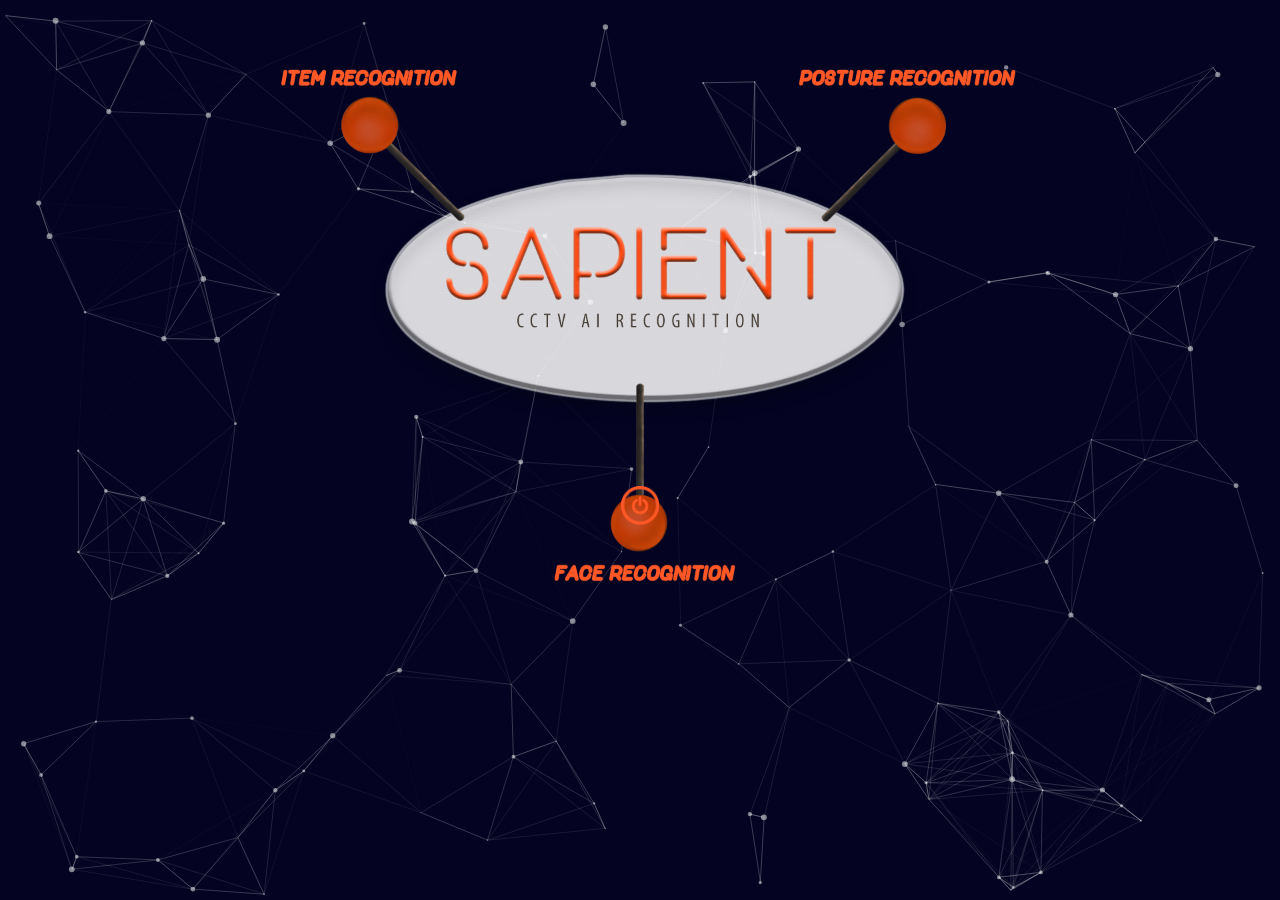
<file: Web/index.html>
<!DOCTYPE html>
<html lang="en">

<head>

  <meta charset="utf-8">
  <meta name="viewport" content="width=device-width, initial-scale=1, shrink-to-fit=no">
  <meta name="description" content="">
  <meta name="author" content="">

  <title>Sapient - AI Recognition Software</title>

  <!-- Bootstrap core CSS -->
  <link href="vendor/bootstrap/css/bootstrap.min.css" rel="stylesheet">
  <link rel="stylesheet" media="screen" href="css/style.css">
  <link rel="stylesheet" media="screen" href="css/curtain_animation.css">
  <link rel="stylesheet" media="screen" href="css/animate.css">
  <link rel="stylesheet" media="screen" href="css/menu.css">
  <link href="https://fonts.googleapis.com/css?family=Lato:400,900" rel="stylesheet">


</head>

<body>
  <div class="curtain">

    <!-- The component wrapper -->
    <div class="curtain__wrapper">
      <!--Trigger Buttons for the Abstracts-->
      <img id="itemTrigger" src="img/parts_hover.png" class="itemTrigger" onmouseover="showRecognition('itemAbstract','fadeInLeft','fadeOutLeft');" onmouseout="hideRecognition('itemAbstract','fadeInLeft','fadeOutLeft');">
      <img id="postTrigger" src="img/parts_hover.png" class="postTrigger" onmouseover="showRecognition('postAbstract','fadeInRight','fadeOutRight');" onmouseout="hideRecognition('postAbstract','fadeInRight','fadeOutRight');">
      <img id="faceTrigger" src="img/parts_hover.png" class="faceTrigger" onmouseover="showRecognition('faceAbstract','fadeInUp','fadeOutDown');" onmouseout="hideRecognition('faceAbstract','fadeInUp','fadeOutDown');">
      <!--Sapient Home Logo Image-->
      <img id="logo" src="img/logo.png" class="logo">

      <!-- Abstracts of our Sapient API Software-->
      <div id="itemAbstract" class="itemRec">Google Vision API linked to our Recognition API in order <br/>to recognise the top five most significant <br/>objects in the frame. This is used to <br/>recognise dangerous objects like knives, guns and etc.</div>
      <div id="postAbstract" class="postRec">Our own developed Posture API using the OpenPose SDK, in order to analyse the posture of humans in the frame. Specifically three postures were trained in our model, Standing, Sitting and Laying.</div>
      <div id="faceAbstract" class="faceRec">Again our own developed Face API using the OpenCV SDK. This can be used in order to track down a specific person in the video frame. This can be used in the future to track down wanted criminals.</div>

      <img id="startbtn" src="img/startbtn.png" class="startbtn2" onclick="animate_Forward()">

      <!-- Checkbox used to trigger the curtain effect -->
      <input id="checkbox_Trigger" name="checkbox_Trigger" type="checkbox" checked>

      <!-- The left curtain panel -->
      <div class="curtain__panel curtain__panel--left">
        <div id="particles-js">
        </div>
      </div><!-- curtain__panel -->

      <!-- The prize behind the curtain panels -->
      <div class="curtain__prize">
        <img src="img/menu_backgroundlight.gif" class="menu_background">
        <img id="homebtn" src="img/image_upload/home.png" class="home_btn" onclick="animate_Backwards()">
        <!-- Image Button -->
        <div onmouseover="growbutton('imagebtn','imagetext');" onmouseout="shrinkbutton('imagebtn','imagetext');" onclick="grow_image_frame('imagebtn_details','imagetext','imagebtn');">
          <img id="imagebtn" src="img/button_layout.png" class="imagebtn">
          <img id="imagetext" src="img/image_text.png" class="imagetext">
        </div>
        <div>
          <img id="imagebtn_details" src="img/button_layout_big.png" class="imagebtn_details" >
          <img id="image_title" src="img/image_title.png" class="image_title">
          <a href="image_upload.php"><img id="upload_icon" src="img/upload_icon.png" class="upload_icon"></a>
          <a href="image_webcam.php"><img id="webcam_icon" src="img/webcam_icon.png" class="webcam_icon"></a>
        </div>
        <!-- Video Button -->
        <div onmouseover="growbutton('videobtn','videotext');" onmouseout="shrinkbutton('videobtn','videotext');" onclick="grow_video_frame('videobtn_details','videotext','videobtn');">
          <img id="videobtn" src="img/button_layout.png" class="videobtn">
          <img id="videotext" src="img/video_text.png" class="videotext">
        </div>
        <div>
          <img id="videobtn_details" src="img/button_layout_big.png" class="videobtn_details">
          <img id="video_title" src="img/video_upload/video_title.png" class="video_title">
          <a href="video_upload.php"><img id="video_icon" src="img/video_upload/video_icon.png" class="video_icon"></a>
        </div>
        <!-- Live Button -->
        <div onmouseover="growbutton('livebtn','livetext');" onmouseout="shrinkbutton('livebtn','livetext');" onclick="grow_live_frame('livebtn_details','livetext','livebtn');">
          <img id="livebtn" src="img/button_layout.png" class="livebtn">
          <img id="livetext" src="img/live_text.png" class="livetext">
        </div>
        <div>
          <img id="livebtn_details" src="img/button_layout_big.png" class="livebtn_details">
        </div>

      </div> <!-- curtain__prize -->

      <!-- The right curtain panel -->
      <div class="curtain__panel curtain__panel--right">

        <div id="particles-js2">
        </div>

      </div> <!-- curtain__panel -->

    </div> <!-- curtain__wrapper -->

  </div> <!-- curtain -->

  <!-- Bootstrap core JavaScript -->
  <script src="vendor/jquery/jquery.min.js"></script>
  <script src="vendor/bootstrap/js/bootstrap.bundle.min.js"></script>
  <script src="js/particles.js"></script>
  <script src="js/app.js"></script>
  <script src="js/app2.js"></script>
  <script src="js/homepage_animation.js"></script>


</body>

</html>
</file>
<file: Web/css/style.css>
html,body{
	width:100%;
	height:100%;
	overflow: hidden;
}

canvas{
  display:block;
  vertical-align:bottom;
}

/* ---- particles.js container ---- */

#particles-js{
  width: 100%;
  height: 100%;
	background-color: #040422;
  background-position: 50% 50%;
  background-repeat: no-repeat;
}

#particles-js2{
  width: 100%;
  height: 100%;
	background-color: #040422;
  background-position: 50% 50%;
  background-repeat: no-repeat;
}


.startbtn{
    position: absolute;
    top: 29%;
    left: 30%;
    width: 41%;
    z-index: 100;
		opacity: 0;
}

.startbtn2{
	position: absolute;
	top: 54%;
	left: 48.5%;
	width: 3%;
	z-index: 100;
}

.logo{
    position: absolute;
    top: -8%;
    left: 0%;
    width: 100%;
    z-index: 99;
		pointer-events:none;
}

.press_text{
	font-family: 'Lato', sans-serif;
	font-weight: 700;
	position: absolute;
	top: 20%;
	left: 45%;
	color: red;
	font-size: 2rem;
	z-index: 100;
}

.itemTrigger{
	position: absolute;
	top: 17%;
	left: 26.7%;
	width: 4.5%;
	z-index: 100;
	opacity: 0;

}

.postTrigger{
	position: absolute;
	top: 17.5%;
	left: 69.5%;
	width: 4.5%;
	z-index: 100;
	opacity: 0;
}

.faceTrigger{
	position: absolute;
	top: 77.5%;
	left: 48%;
	width: 4.5%;
	z-index: 100;
	opacity: 0;

}

.itemRec{
	position: absolute;
	top: 17.5%;
	left: 2%;
	z-index: 90;
	font-size: 1.2rem;
	color: white;
	font-family: 'Lato', sans-serif;
	font-weight: 400;
	visibility: hidden;
	text-align: justify;
	font-style: italic;
}

.faceRec{
	position: absolute;
	top: 78%;
	left: 53%;
	z-index: 90;
	font-size: 1.2rem;
	color: white;
	font-family: 'Lato', sans-serif;
	font-weight: 400;
	padding-right: 1rem;
	visibility: hidden;
	font-style: italic;
}

.postRec{
	position: absolute;
	top: 17.5%;
	left: 76%;
	z-index: 90;
	font-size: 1.2rem;
	color: white;
	font-family: 'Lato', sans-serif;
	font-weight: 400;
	visibility: hidden;
	font-style: italic;
}
</file>
<file: Web/css/curtain_animation.css>
.curtain {
  width: 100%; /* Ensures the component is the full screen width */
  height: 100vh; /* We're using this for demo purposes */
  overflow: hidden; /* Allows us to slide the panels outside the container without them showing */
}

.curtain__wrapper {
  width: 100%;
  height: 100%;
}

.curtain__panel {
  width: 50%; /* Each panel takes up half the container */
  height: 100vh; /* Used for demo purposes */
  float: left; /* Makes sure panels are side-by-side */
  position: relative; /* Needed to define the z-index */
  z-index: 2; /* Places the panels in front of the prize */
  transition: all 1s ease-out; /* Animates the sliding transition */

}

/* Slide the panel to the left out of the container */
.curtain__panel--left {
  transform: translateX(-100%);
}

/* Slide the panel to the right out of the container */
.curtain__panel--right {
  transform: translateX(100%);
}

.curtain__prize {
  background: #333;
  position: absolute; /* Forces the prize position into the container start */
  z-index: 1; /* Places the prize behind the panels, which are z-index 2 */
  width: 100%;
  height: 100%;
}

input[type=checkbox] {
  position: absolute; /* Force the checkbox at the start of the container */
  cursor: pointer; /* Indicate the curtain is clickable */
  width: 0%; /* The checkbox is as wide as the component */
  height: 0%; /* The checkbox is as tall as the component */
  z-index: 100; /* Make sure the checkbox is on top of everything else */
  opacity: 0; /* Hide the checkbox */
}

/* When the checkbox is checked... */

/* Slide the first panel in */
input[type=checkbox]:checked ~ div.curtain__panel--left {
  transform: translateX(0);
}

/* Slide the second panel in */
input[type=checkbox]:checked ~ div.curtain__panel--right {
  transform: translateX(0);
}
</file>
<file: Web/css/menu.css>
.menu_background{
  background-position: center;
  background-size: cover;
  width: 100%;
  height: 100%;
  z-index: 80;
}

.imagebtn{
  position: absolute;
  top: 40%;
  left: 15%;
  width: 20%;
  opacity: 0.8;
  transition: left 1s;
}

.imagetext{
  position: absolute;
  top: 40%;
  left: 15%;
  width: 20%;
  transition: left 1s;
}

.imagebtn_details{
  position: absolute;
  top: 40%;
  left: 15.6%;
  width: 18.3%;
  height: 23%;
  opacity: 0.8;
  transition: width 1s, height 1s, top 1s, left 1s;
  visibility: hidden;
  z-index: 80;
}

.image_title{
  position: absolute;
  top: 26%;
  left: 15%;
  width: 10%;
  z-index: 100;
  visibility: hidden;
}

.upload_icon{
  position: absolute;
  top: 35%;
  left: 8%;
  width: 10%;
  z-index: 100;
  visibility: hidden;
}


.webcam_icon{
  position: absolute;
  top: 37%;
  left: 22%;
  width: 10%;
  z-index: 100;
  visibility: hidden;
}

.videobtn{
  position: absolute;
  top: 40%;
  left: 40%;
  width: 20%;
  opacity: 0.8;
}

.videotext{
  position: absolute;
  top: 40%;
  left: 40%;
  width: 20%;
}

.videobtn_details{
  position: absolute;
  top: 40%;
  left: 40.6%;
  width: 18.3%;
  height: 23%;
  opacity: 0.8;
  transition: width 1s, height 1s, top 1s, left 1s;
  visibility: hidden;

}

.video_icon{
  position: absolute;
  top: 35%;
  left: 45%;
  width: 12%;
  z-index: 100;
  visibility: hidden;
}

.video_title{
  position: absolute;
  top: 26%;
  left: 45%;
  width: 9%;
  z-index: 100;
  visibility: hidden;
}


.livebtn{
  position: absolute;
  top: 40%;
  left: 65%;
  width: 20%;
  opacity: 0.8;
  transition: left 3s;
}

.livetext{
  position: absolute;
  top: 40%;
  left: 65%;
  width: 20%;
  transition: left 3s;
}

.livebtn_details{
  position: absolute;
  top: 40%;
  left: 65.6%;
  width: 18.3%;
  height: 23%;
  opacity: 0.8;
  transition: width 1s, height 1s, top 1s, left 1s;
  visibility: hidden;

}

#imagebtn,#imagetext{
  animation-delay: 900ms;
  transition-property: width;
  transition-duration: 0.2s;
}

#videobtn,#videotext{
  animation-delay: 1200ms;
  transition-property: width;
  transition-duration: 0.2s;
}

#livebtn,#livetext{
  animation-delay: 1500ms;
  transition-property: width;
  transition-duration: 0.2s;
}

.home_btn{
  position: absolute;
  top: 0%;
  left: 0%;
  width: 4.5%;
  padding-left: 1.5rem;
  padding-top: 1.5rem;
  opacity: 0.8;
  z-index: 3;
}
</file>
